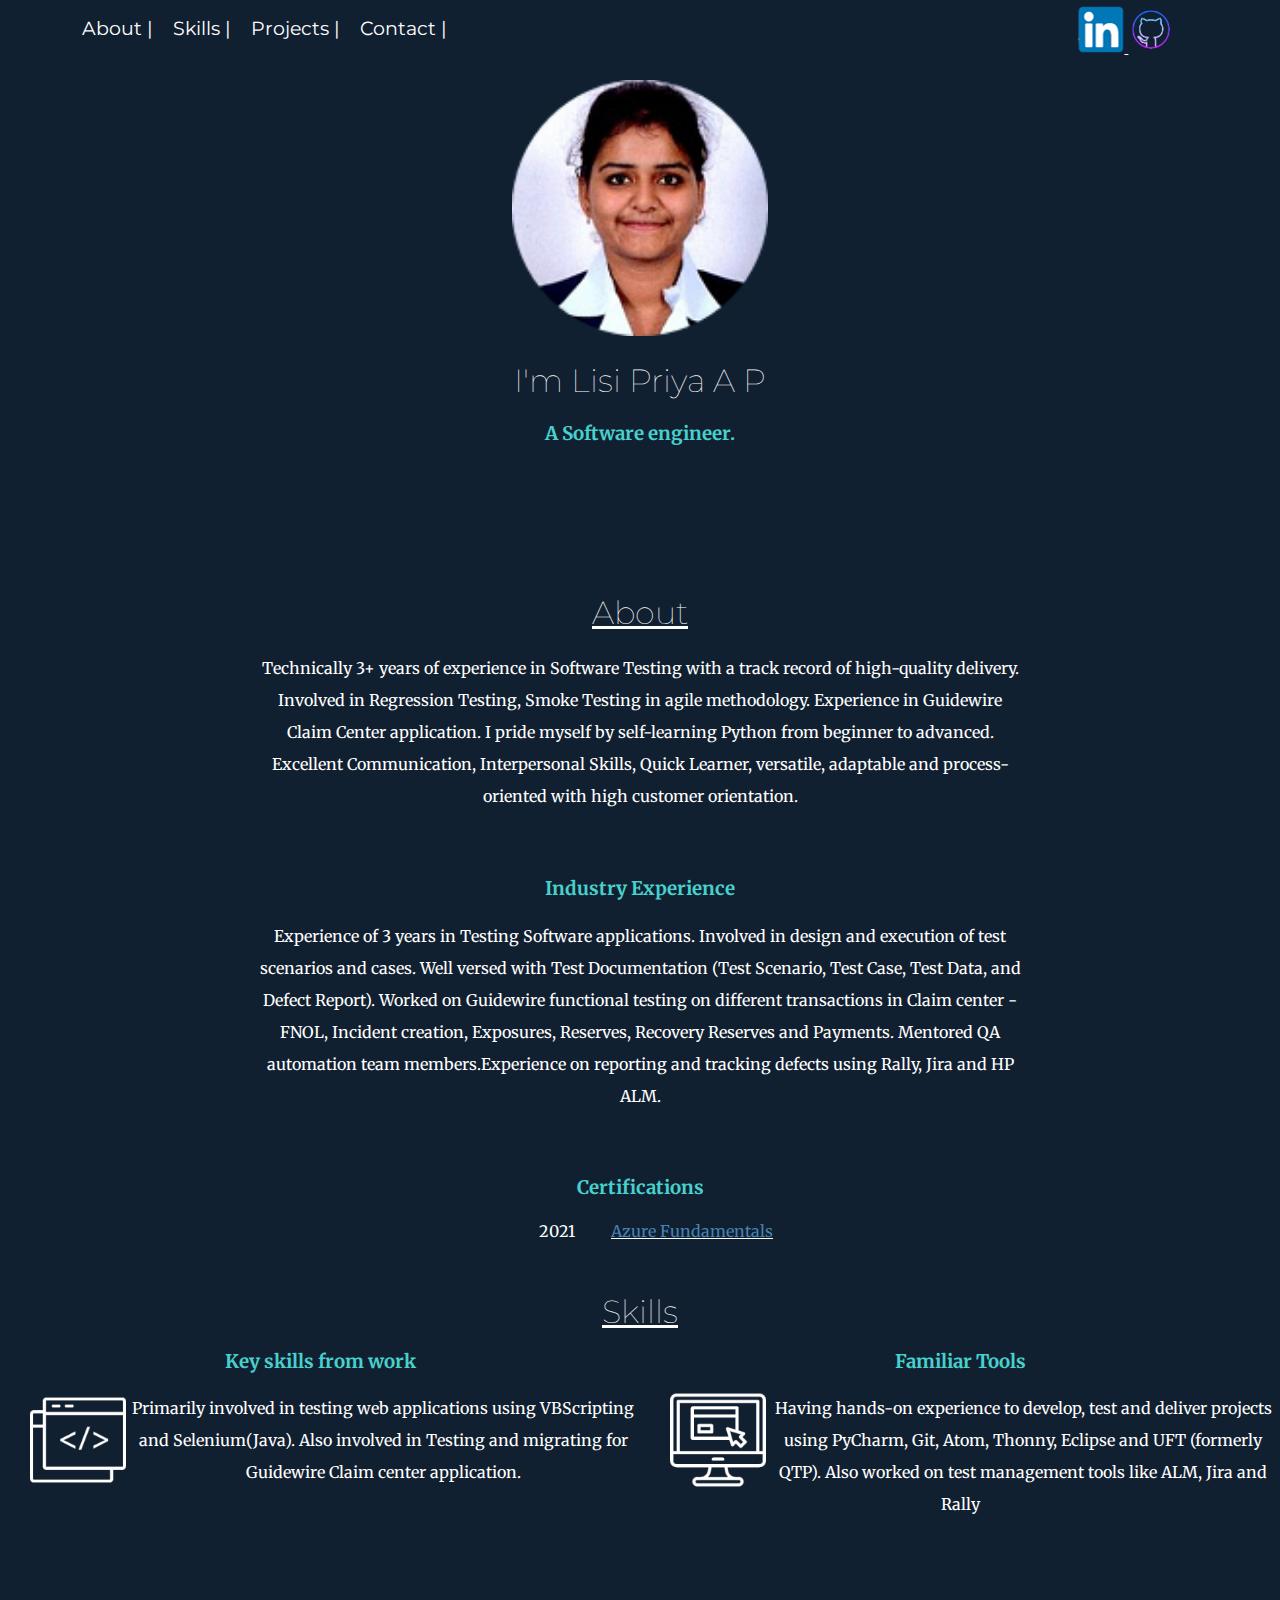
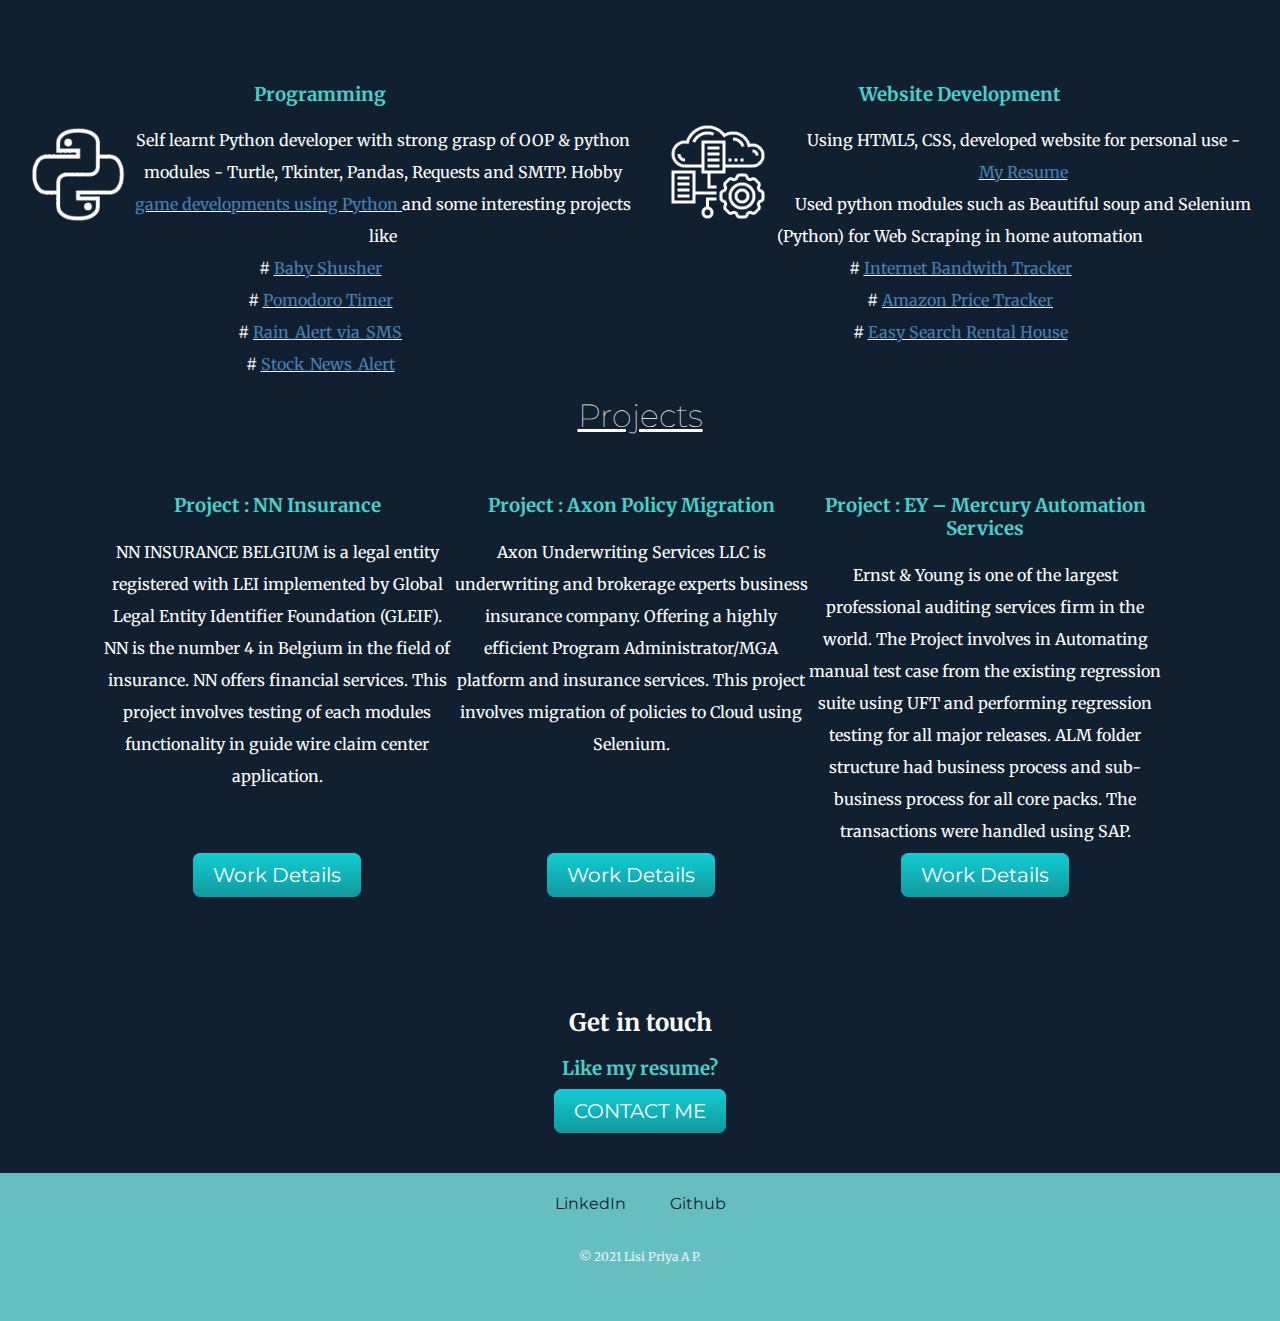
<file: index.html>
<!doctype html>
<html lang="en">
<head>
    <meta charset="UTF-8">
    <meta name="description" content="This Website is all about my resume showcase to people">
    <title>Lisi Priya's Resume</title>
    <link rel="stylesheet" href="css\styles.css">
    <link rel="icon" href="images/favicon.ico">
    <link href="https://fonts.googleapis.com/css2?family=Merriweather&family=Montserrat&display=swap" rel="stylesheet">

</head>

<body>
  <div class="title-container">
        <img id="profile-img" src="images\Passport picture.png" alt="Lisi Priya's profile picture">
        <h1 id="intro">I'm Lisi Priya A P</h1>
        <h3 id="tagline">A Software engineer.</h3>

      <div class="menu-button-container">
        <a class="menu-buttons" href="#about">About |</a>
        <a class="menu-buttons" href="#skills">Skills |</a>
        <a class="menu-buttons" href="#projects">Projects |</a>
        <a class="menu-buttons" href="#contact">Contact |</a>
      </div>
      <div class="profiles-container">
        <a href="https://www.linkedin.com/in/a-p-lisi-priya-0a2159126/"><img src="images/linkedin.png" alt="linkedin-img"> </a>
        <a href="https://github.com/Lisipriya"><img src="images/github.png" alt="github-img"> </a>
      </div>
    </div>
    <div class="about-container">
      <h1 class="title"><u id="about">About</u></h1>
      <p class="bio">Technically 3+ years of experience in Software Testing with a track record of high-quality
        delivery. Involved in Regression Testing, Smoke Testing in agile methodology. Experience in Guidewire Claim Center application.
        I pride myself by self-learning Python from beginner to advanced.
        Excellent Communication, Interpersonal Skills, Quick Learner, versatile, adaptable and
        process-oriented with high customer orientation.
        </p>
      <p id="experience-paragraph"><h3>Industry Experience</h3></p>
      <p class="bio">Experience of 3 years in Testing Software applications.
        Involved in design and execution of test scenarios and cases.
        Well versed with Test Documentation (Test Scenario, Test Case, Test Data, and Defect Report).
        Worked on Guidewire functional testing on different transactions in Claim center -
        FNOL, Incident creation, Exposures, Reserves, Recovery Reserves and Payments.
        Mentored QA automation team members.Experience on reporting and tracking defects using Rally, Jira and HP ALM.
      </p>
      <p id="cert-paragraph"><h3>Certifications</h3></p>
      <table align="center">
         <tbody>
         <tr>
           <td>2021</td>
           <td><u><a class="cert-link" href="images\Azure-Fundamental-AZ900.png">Azure Fundamentals</a></u></td>
         </tr>
         </tbody>
       </table>
    </div>

  <div class="skills-container">
    <h1 class="title"><u><a id="skills">Skills</a></u></h1>
    <div class="grid-container">
      <div class="skill-1">
        <h3>Key skills from work</h3>
        <img class="skill-img" src="images/code.png" alt="cloud-img">
        <p> Primarily involved in testing web applications using VBScripting and Selenium(Java). Also involved in Testing and migrating for Guidewire Claim center application.
        </p>
      </div>
      <div class="skill-2">
        <h3>Familiar Tools</h3>
        <img class="skill-img" src="images/website.png" alt="database-img">
        <p>Having hands-on experience to develop, test and deliver projects using PyCharm, Git, Atom, Thonny, Eclipse and UFT (formerly QTP).
          Also worked on test management tools like ALM, Jira and Rally
        </p>
      </div>
      <div class="skill-3">
        <h3>Programming</h3>
        <img class="skill-img" src="images/python.png" alt="code-img">
        <p> Self learnt Python developer with strong grasp of OOP & python modules - Turtle, Tkinter, Pandas, Requests and SMTP.
          Hobby <u><a class="python-link" href="https://github.com/Lisipriya/Python/tree/master/Project100">game developments using Python </a></u> and some interesting projects like <br>

            <tbody>
          <tr>
            <td>#</td>
            <td><u><a class="python-link" href="https://github.com/Lisipriya/Python/tree/master/Project100/Baby_Sleep_Inducer">Baby Shusher</a></u></td><br>
          </tr>
          <tr>
            <td>#</td>
            <td><u><a class="python-link" href="https://github.com/Lisipriya/Python/tree/master/Project100/Day28Project_Pomodoro">Pomodoro Timer</a></u></td><br>
          </tr>
          <tr>
            <td>#</td>
            <td><u><a class="python-link" href="https://github.com/Lisipriya/Python/tree/master/Project100/Day35Project_Rain_Alert_vis_SMS">Rain_Alert_via_SMS</a></u></td><br>
          </tr>
          <tr>
            <td>#</td>
            <td><u><a class="python-link" href="https://github.com/Lisipriya/Python/tree/master/Project100/Day36Project_Stock_News_Alert">Stock_News_Alert</a></u></td><br>
          </tr>
          </tbody>

        </p>
      </div>
      <div class="skill-4">
        <h3>Website Development</h3>
        <img class="skill-img" src="images/cloud-data.png" alt="agile-img">
        <p>Using HTML5, CSS, developed website for personal use - <br> <u><a class="python-link" href="https://lisipriya.github.io/CV/">My Resume</a></u><br>
          Used python modules such as Beautiful soup and Selenium (Python) for Web Scraping in home automation <br>

          <tbody>
          <tr>
            <td>#</td>
            <td><u><a class="python-link" href="https://github.com/Lisipriya/Python/tree/master/Project100/Day51Project_Twitter_complaint">Internet Bandwith Tracker</a></u></td><br>
          </tr>
          <tr>
            <td>#</td>
            <td><u><a class="python-link" href="https://github.com/Lisipriya/Python/tree/master/Project100/Day47Project_Amazon_price_Tracker">Amazon Price Tracker</a></u></td><br>
          </tr>
          <tr>
            <td>#</td>
            <td><u><a class="python-link" href="https://github.com/Lisipriya/Python/tree/master/Project100/Day53Project_House_Rental_Bot">Easy Search Rental House</a></u></td><br>
          </tr>
          </tbody>

        </p>
      </div>
    </div>
  </div>
  <div class="projects-container">
    <h1 class="title"><u><a id="projects">Projects</a></u></h1>
    <br>
    <br>
    <div class="proj-grid-container">
      <div class="proj1">
        <h3>Project : NN Insurance</h3>
        <!-- <img src="images/accident.png" alt="warning-img"> -->
        <p> NN INSURANCE BELGIUM is a legal entity registered with LEI implemented by Global Legal Entity Identifier Foundation (GLEIF).
         NN is the number 4 in Belgium in the field of insurance. NN offers financial services.
         This project involves testing of each modules functionality in guide wire claim center application.
        </p>
      </div>
      <div class="proj2">
        <h3>Project : Axon Policy Migration</h3>
        <!-- <img src="images/poker.png" alt="poker-img"> -->
        <p>Axon Underwriting Services LLC is underwriting and brokerage experts business insurance company.
        Offering a highly efficient Program Administrator/MGA platform and insurance services.
        This project involves migration of policies to Cloud using Selenium.
        </p>
      </div>
      <div class="proj3">
        <h3>Project : EY – Mercury Automation Services</h3>
        <!-- <img src="images/plane.png" alt="plane-img"> -->
        <p>Ernst & Young is one of the largest professional auditing services firm in the world.
        The Project involves in Automating manual test case from the existing regression suite using UFT
        and performing regression testing for all major releases. ALM folder structure had business process and
        sub-business process for all core packs. The transactions were handled using SAP.
       </p>
      </div>
      <div class="btn1">
          <a class="btn" href="nn_insurance.html">
            Work Details</a>
      </div>
      <div class="btn2">
          <a class="btn" href="axon.html">Work Details</a>
      </div>
      <div class="btn3">
          <a class="btn" href="ey_mas.html">Work Details</a>
      </div>
    </div>
  </div>
  <div class="contact-container">
      <h2 id="contact">Get in touch</h2>
      <h3>Like my resume?</h3>
      <a class="btn" href="mailto:aplisipriya1998@gmail.com">CONTACT ME</a>
    </div>
    <div class="footer-container">
      <a class="footer-link" href="https://www.linkedin.com/in/a-p-lisi-priya-0a2159126/">LinkedIn</a>
      <a class="footer-link" href="https://github.com/Lisipriya">Github</a>
      <p class="copyright">© 2021 Lisi Priya A P.</p>
    </div>

</body>
</html>
</file>
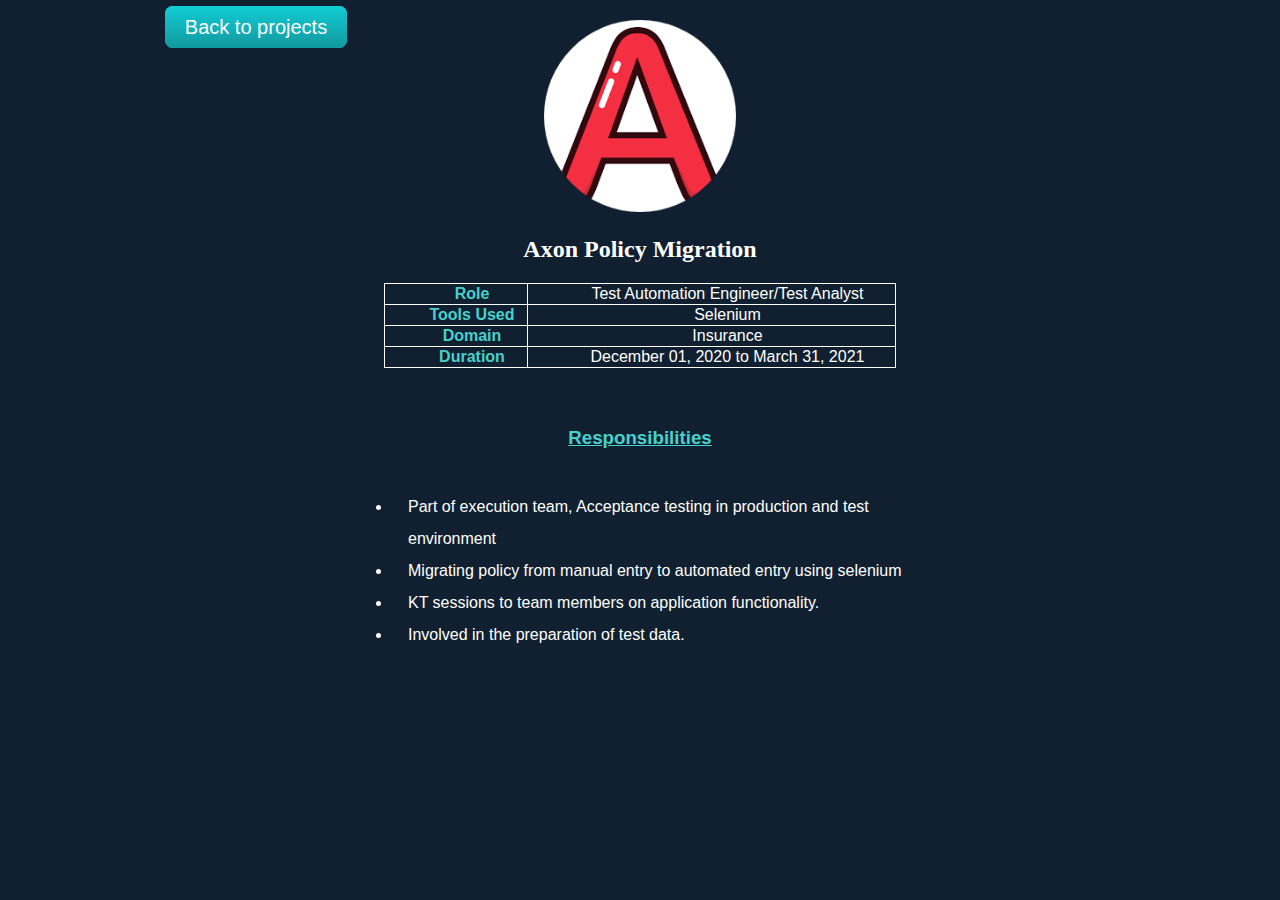
<file: axon.html>
<!doctype html>
<html lang="en">
<head>
    <meta charset="UTF-8">
    <title>Project : Axon Policy Migration</title>
    <img class="logo" src="images/axon.png" alt="">
    <link rel="stylesheet" href="css\styles.css">
</head>
<body style="text-align: center">
  <div class="menu-button-container">
    <a class="btn" href="index.html#projects">Back to projects</a>

  </div>

    <div class="about-container">
      <h2>Axon Policy Migration</h2>
      <table class="proj_table">
        <tr>
          <th class="table_heading">Role</th>
          <td class="table_content">Test Automation Engineer/Test Analyst</td>
        </tr>
        <tr>
          <th class="table_heading">Tools Used</th>
          <td class="table_content">Selenium</td>
        </tr>
        <tr>
          <th class="table_heading">Domain</th>
          <td class="table_content">Insurance</td>
        </tr>
        <tr>
          <th class="table_heading">Duration</th>
          <td class="table_content">December 01, 2020 to  March 31, 2021</td>
        </tr>
      </table>

        <div class="roles" >
          <h3><u>Responsibilities</u></h3>
          <ul>
            <li>Part of execution team, Acceptance testing in production and test environment</li>
            <li>Migrating policy from manual entry to automated entry using selenium </li>
            <li>KT sessions to team members on application functionality.</li>
            <li>Involved in the preparation of test data.</li>
          </ul>
        </div>
      </div>
</body>
</html>
</file>
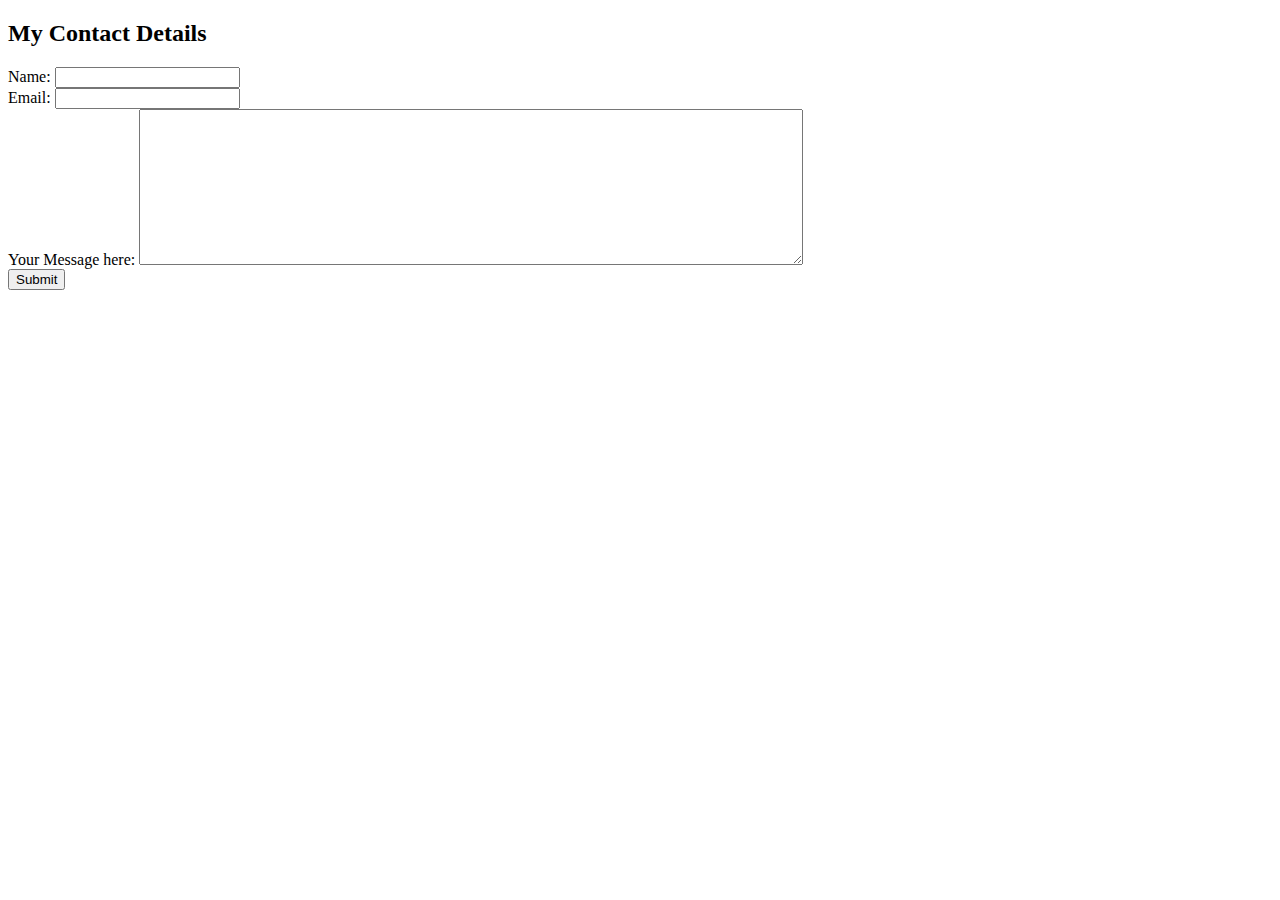
<file: contact_me.html>
<!doctype html>
<html lang="en">
<head>
    <meta charset="UTF-8">
    <title>Contact Me</title>
</head>
<body>
    <h2>My Contact Details</h2>
    <!-- <p>My Mobile No<br><strong>+91-9865575106</strong></p>
    <p>Email Address:<br>
    <a href="https://mail.google.com/mail/u/0/?tab=rm&ogbl#inbox/">aplisipriya1998@gmail.com</a></p> -->

    <form class="" action="mailto:aplisipriya1998@gmail.com" method="post">
      <label for="name">Name:</label>
      <input type="text" name="Name" value="" required><br>
      <label for="Email">Email:</label>
      <input type="email" name="Email" value="" required><br>
      <label for="Message">Your Message here:</label>
      <textarea name="Message" rows="10" cols="80"></textarea><br>
      <input type="submit" name="" value="Submit">


    </form>
</body>
</html>
</file>
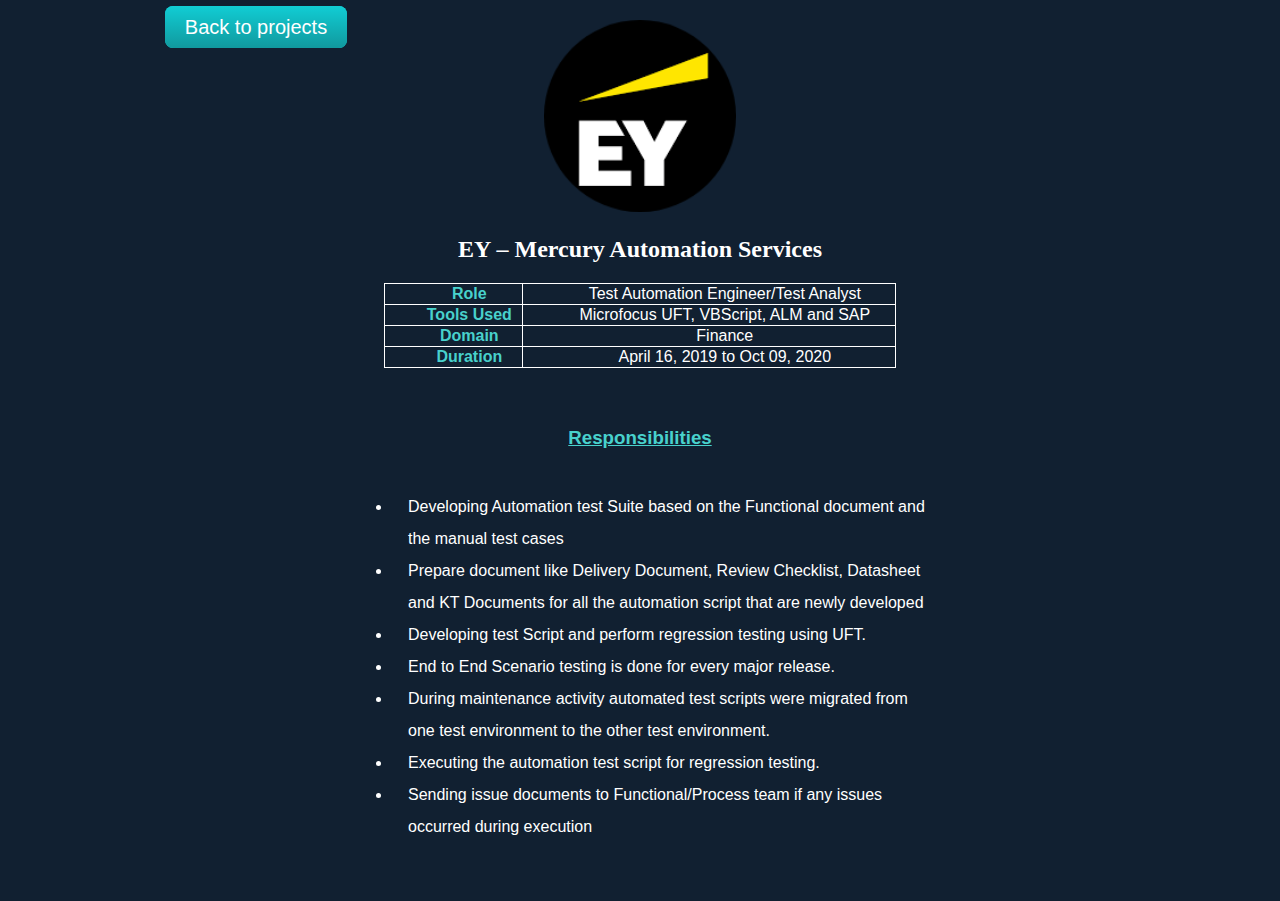
<file: ey_mas.html>
<!doctype html>
<html lang="en">
<head>
    <meta charset="UTF-8">
    <title>Project : EY – Mercury Automation Services</title>
    <img class="logo" src="images/ey_mas.png" alt="">
    <link rel="stylesheet" href="css\styles.css">
</head>
<body style="text-align: center">
  <div class="menu-button-container">
    <a class="btn" href="index.html#projects">Back to projects</a>

  </div>

    <div class="about-container">
      <h2>EY – Mercury Automation Services</h2>
      <table class="proj_table">
        <tr>
          <th class="table_heading">Role</th>
          <td class="table_content">Test Automation Engineer/Test Analyst</td>
        </tr>
        <tr>
          <th class="table_heading">Tools Used</th>
          <td class="table_content">Microfocus UFT, VBScript, ALM and SAP</td>
        </tr>
        <tr>
          <th class="table_heading">Domain</th>
          <td class="table_content">Finance</td>
        </tr>
        <tr>
          <th class="table_heading">Duration</th>
          <td class="table_content"> April 16, 2019 to Oct 09, 2020</td>
        </tr>
      </table>

        <div class="roles" >
          <h3><u>Responsibilities</u></h3>
          <ul>
            <li>Developing Automation test Suite based on the Functional document and the manual test cases</li>
            <li>Prepare document like Delivery Document, Review Checklist, Datasheet and KT Documents for all the automation script that are newly developed</li>
            <li>Developing test Script and perform regression testing using UFT.</li>
            <li>End to End Scenario testing is done for every major release.</li>
            <li>During maintenance activity automated test scripts were migrated from one test environment to the other test environment.</li>
            <li>Executing the automation test script for regression testing.</li>
            <li>Sending issue documents to Functional/Process team if any issues occurred during execution</li>
          </ul>
        </div>
      </div>
</body>
</html>
</file>
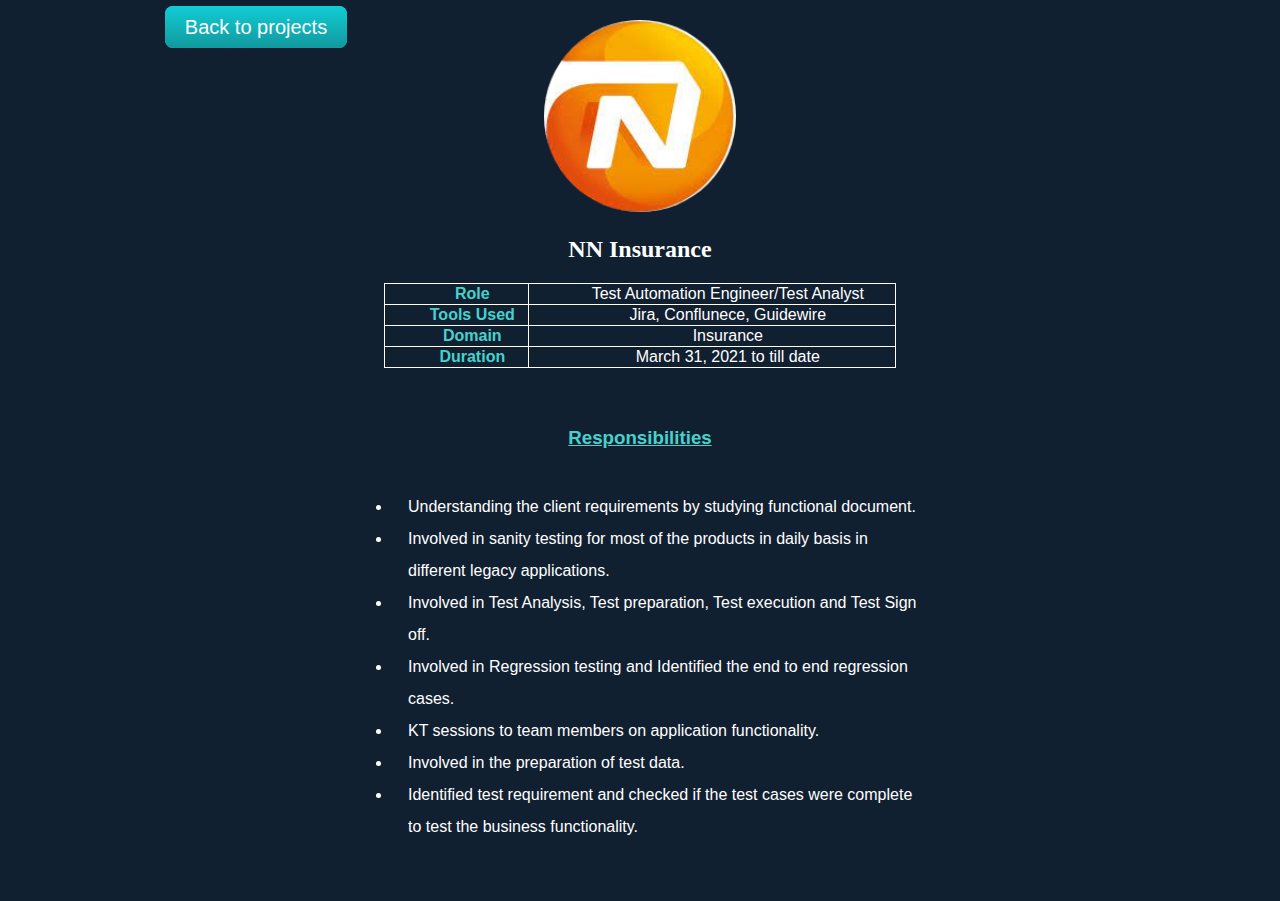
<file: nn_insurance.html>
<!doctype html>
<html lang="en">
<head>
    <meta charset="UTF-8">
    <title>Project : NN Insurance</title>
    <img class="logo" src="images/nn_insurance.png" alt="">
    <link rel="stylesheet" href="css\styles.css">
</head>
<body style="text-align: center">
  <div class="menu-button-container">
    <a class="btn" href="index.html#projects">Back to projects</a>

  </div>

    <div class="about-container">
      <h2>NN Insurance</h2>
      <table class="proj_table">
        <tr>
          <th class="table_heading">Role</th>
          <td class="table_content">Test Automation Engineer/Test Analyst</td>
        </tr>
        <tr>
          <th class="table_heading">Tools Used</th>
          <td class="table_content"> Jira, Conflunece, Guidewire</td>
        </tr>
        <tr>
          <th class="table_heading">Domain</th>
          <td class="table_content">Insurance</td>
        </tr>
        <tr>
          <th class="table_heading">Duration</th>
          <td class="table_content"> March 31, 2021 to till date</td>
        </tr>
      </table>

        <div class="roles" >
          <h3><u>Responsibilities</u></h3>
          <ul>
            <li>Understanding the client requirements by studying functional document.</li>
            <li>Involved in sanity testing for most of the products in daily basis in different legacy applications.</li>
            <li>Involved in Test Analysis, Test preparation, Test execution and Test Sign off.</li>
            <li>Involved in Regression testing and Identified the end to end regression cases.</li>
            <li>KT sessions to team members on application functionality.</li>
            <li>Involved in the preparation of test data.</li>
            <li>Identified test requirement and checked if the test cases were complete to test the business functionality.</li>
          </ul>
        </div>
      </div>
</body>
</html>
</file>
